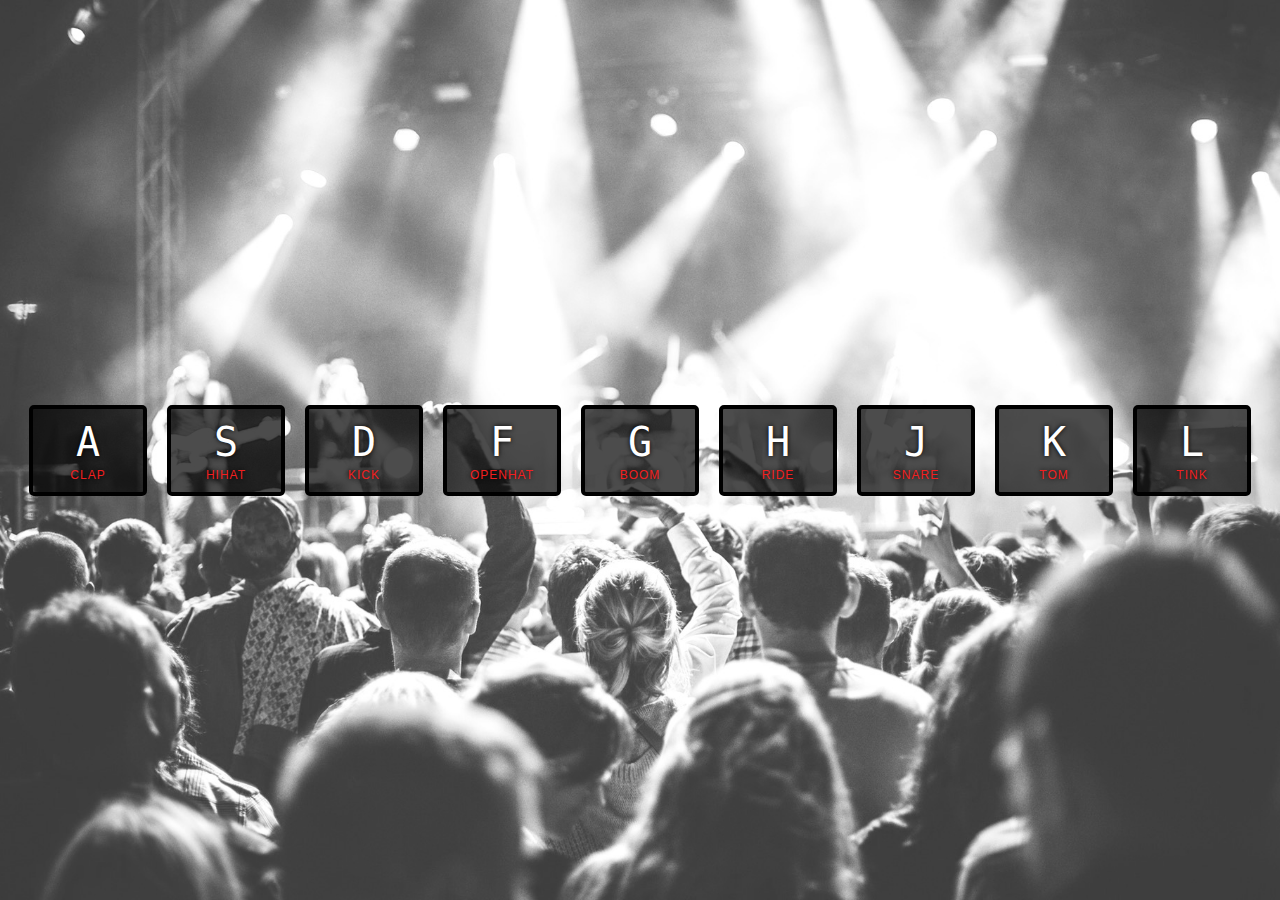
<file: 01- Drum Kit/index.html>
<!DOCTYPE html>
<html lang="en">
<head>
  <meta charset="UTF-8">
  <title>JS Drum Kit</title>
  <link rel="stylesheet" href="style.css">
  <link rel="shortcut icon" type="image/png" href="../assets/favion-JS3.png">
</head>

<body>

  <div class="keys">
    <div data-key="65" class="key">
      <kbd>A</kbd>
      <span class="sound">clap</span>
    </div>
    <div data-key="83" class="key">
      <kbd>S</kbd>
      <span class="sound">hihat</span>
    </div>
    <div data-key="68" class="key">
      <kbd>D</kbd>
      <span class="sound">kick</span>
    </div>
    <div data-key="70" class="key">
      <kbd>F</kbd>
      <span class="sound">openhat</span>
    </div>
    <div data-key="71" class="key">
      <kbd>G</kbd>
      <span class="sound">boom</span>
    </div>
    <div data-key="72" class="key">
      <kbd>H</kbd>
      <span class="sound">ride</span>
    </div>
    <div data-key="74" class="key">
      <kbd>J</kbd>
      <span class="sound">snare</span>
    </div>
    <div data-key="75" class="key">
      <kbd>K</kbd>
      <span class="sound">tom</span>
    </div>
    <div data-key="76" class="key">
      <kbd>L</kbd>
      <span class="sound">tink</span>
    </div>
  </div>

  <!-- Where all the audio data goes -->
  <audio data-key="65" src="sounds/clap.wav"></audio>
  <audio data-key="83" src="sounds/hihat.wav"></audio>
  <audio data-key="68" src="sounds/kick.wav"></audio>
  <audio data-key="70" src="sounds/openhat.wav"></audio>
  <audio data-key="71" src="sounds/boom.wav"></audio>
  <audio data-key="72" src="sounds/ride.wav"></audio>
  <audio data-key="74" src="sounds/snare.wav"></audio>
  <audio data-key="75" src="sounds/tom.wav"></audio>
  <audio data-key="76" src="sounds/tink.wav"></audio>

<script type="text/javascript" src="main.js"></script>

</body>
</html>
</file>
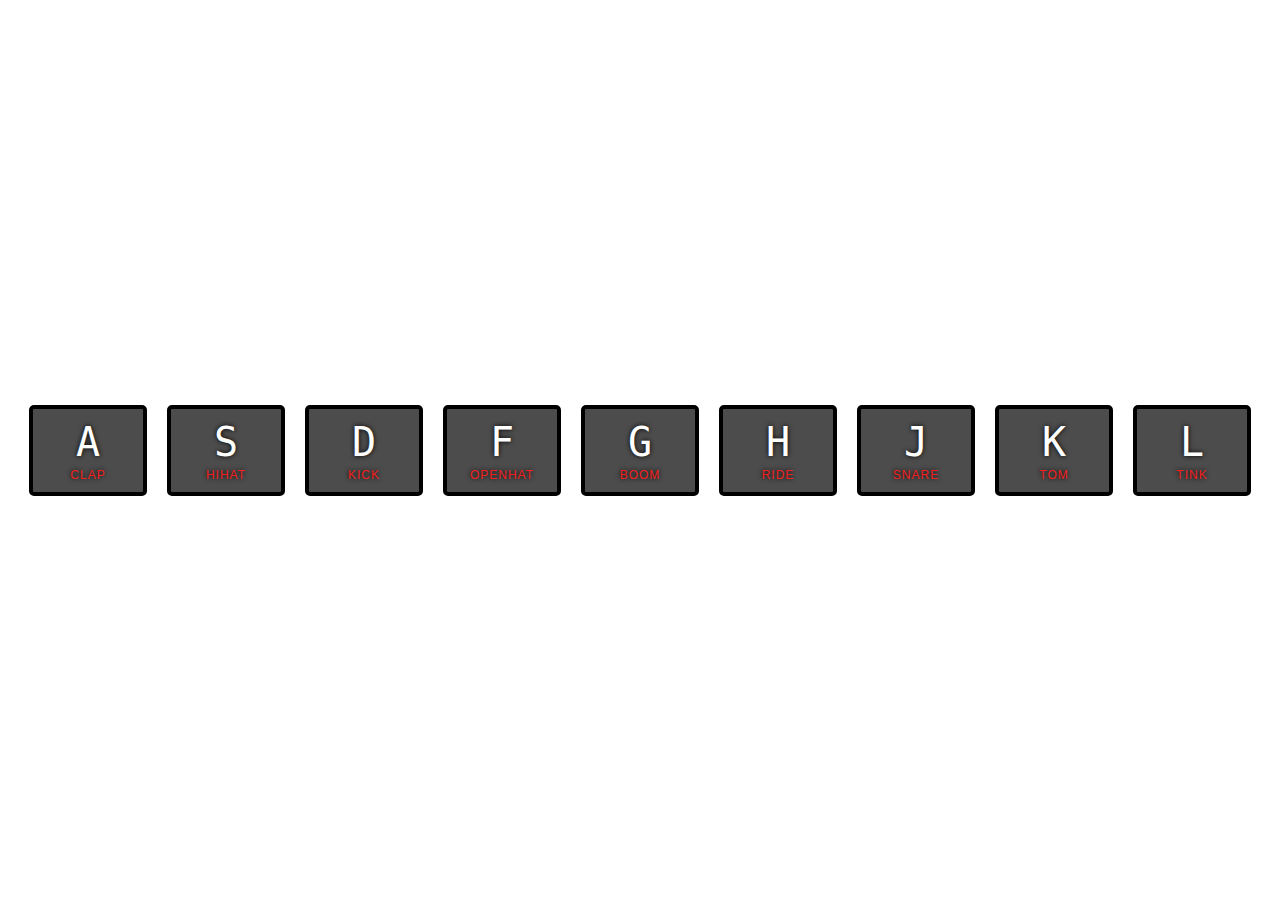
<file: 01-Drum Kit/01.html>
<!DOCTYPE html>
<html lang="en">
<head>
  <meta charset="UTF-8">
  <title>JS Drum Kit</title>
  <link rel="stylesheet" href="style.css">
</head>

<body>

  <div class="keys">
    <div data-key="65" class="key">
      <kbd>A</kbd>
      <span class="sound">clap</span>
    </div>
    <div data-key="83" class="key">
      <kbd>S</kbd>
      <span class="sound">hihat</span>
    </div>
    <div data-key="68" class="key">
      <kbd>D</kbd>
      <span class="sound">kick</span>
    </div>
    <div data-key="70" class="key">
      <kbd>F</kbd>
      <span class="sound">openhat</span>
    </div>
    <div data-key="71" class="key">
      <kbd>G</kbd>
      <span class="sound">boom</span>
    </div>
    <div data-key="72" class="key">
      <kbd>H</kbd>
      <span class="sound">ride</span>
    </div>
    <div data-key="74" class="key">
      <kbd>J</kbd>
      <span class="sound">snare</span>
    </div>
    <div data-key="75" class="key">
      <kbd>K</kbd>
      <span class="sound">tom</span>
    </div>
    <div data-key="76" class="key">
      <kbd>L</kbd>
      <span class="sound">tink</span>
    </div>
  </div>

  <!-- Where all the audio data goes -->
  <audio data-key="65" src="sounds/clap.wav"></audio>
  <audio data-key="83" src="sounds/hihat.wav"></audio>
  <audio data-key="68" src="sounds/kick.wav"></audio>
  <audio data-key="70" src="sounds/openhat.wav"></audio>
  <audio data-key="71" src="sounds/boom.wav"></audio>
  <audio data-key="72" src="sounds/ride.wav"></audio>
  <audio data-key="74" src="sounds/snare.wav"></audio>
  <audio data-key="75" src="sounds/tom.wav"></audio>
  <audio data-key="76" src="sounds/tink.wav"></audio>

<script type="text/javascript" src="main.js"></script>

</body>
</html>
</file>
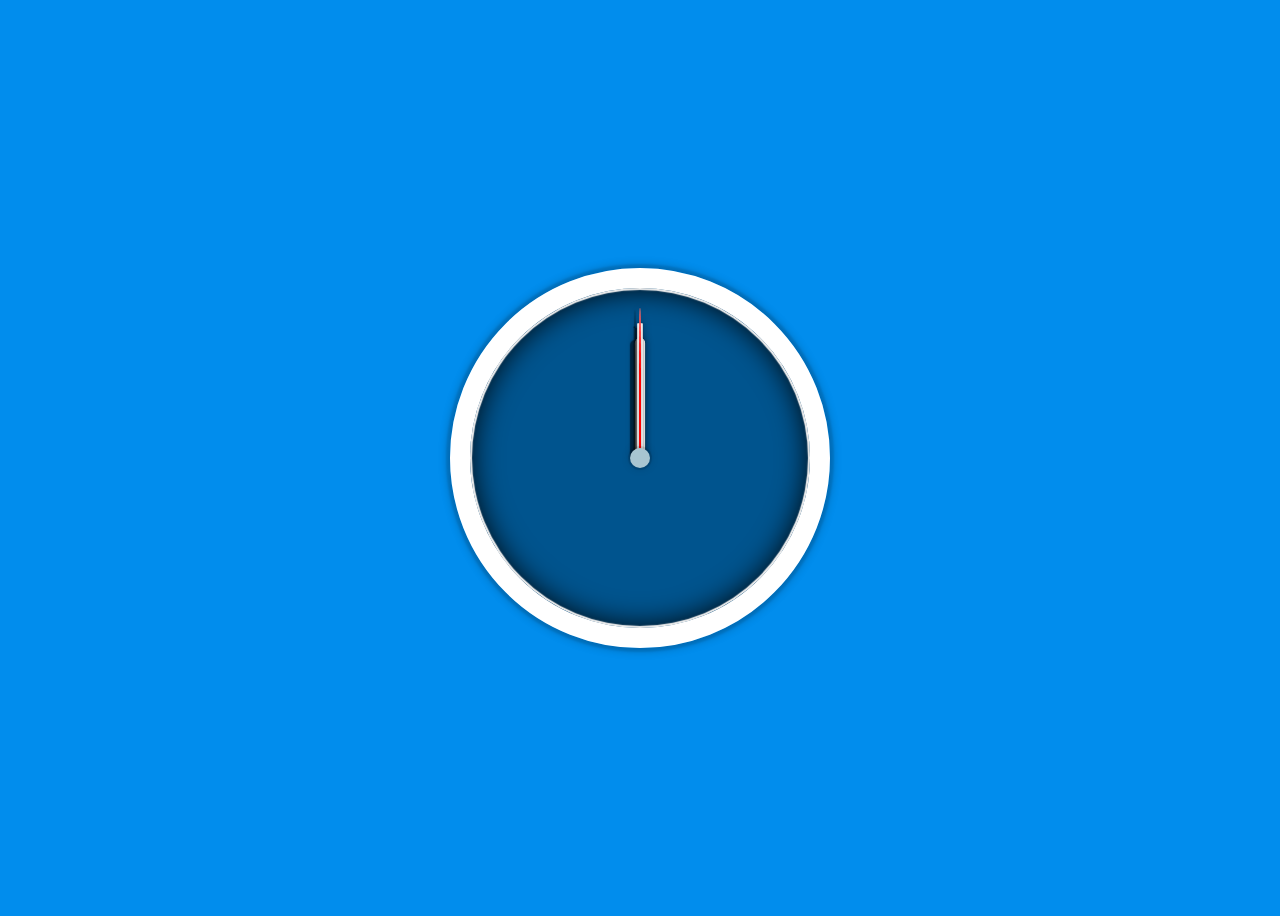
<file: 02-Clock/02.html>
<!DOCTYPE html>
<html lang="en">
<head>
    <meta charset="UTF-8">
    <title>JS + CSS Clock</title>
    <link rel="stylesheet" href="02.css">
</head>
<body>


<div class="clock">
    <div class="clock-face">
        <div class="hand hour-hand"></div>
        <div class="hand min-hand"></div>
        <div class="hand second-hand"></div>
    </div>
</div>


<script>
//    const secHand = document.getElementsByClassName("second-hand")[0];
    const secHand = document.querySelector('.second-hand');
    const minHand = document.querySelector('.min-hand');
    const hourHand = document.querySelector('.hour-hand');
	
    function setDate() {
        const date = new Date();
		
        const second = date.getSeconds();
        const secondDeg = (90 + (second / 60) * 360);

        const min = date.getMinutes();
        const minDeg = (90 + (min / 60) * 360);

        const hour = date.getHours();
        const hourDeg = (90 + (hour / 12) * 360 + (min / 12 / 60) * 360);// 加入分钟所占的时间，使时针可以缓慢地移动

		
		if (secondDeg === 90) secHand.style.transition = 'all 0s';
		else secHand.style.transition = 'all 0.05s cubic-bezier(0.9, 0.54, 0.26, 1.68)';
		
		if (minDeg === 90) minHand.style.transition = 'all 0s';
		else minHand.style.transition = 'all 0.1s cubic-bezier(0.9, 0.54, 0.26, 1.68)';
		
//		if (hourDeg === 116.5) hourHand.style.transition = 'all 0s';
//		else hourHand.style.transition = 'all 3s';
		
        secHand.style.transform = `rotate(${ secondDeg }deg)`;
        minHand.style.transform = `rotate(${ minDeg }deg)`;
        hourHand.style.transform = `rotate(${ hourDeg }deg)`;

        console.log(`${hour}:${min}:${second} - ${hourDeg}:${minDeg}:${secondDeg}` );
    }
//    setDate();
    setInterval(setDate, 1000);
</script>
	
<script>
	
	let secondDeg = 0,
	minDeg = 0,
	hourDeg = 0;

	function initDate() {
		const date = new Date();
		const second = date.getSeconds();
		secondDeg = 90 + (second / 60) * 360;
		const min = date.getMinutes();
		minDeg = 90 + (min / 60) * 360 + ((second / 60) / 60) * 360;
		const hour = date.getHours();
		hourDeg = 90 + (hour / 12) * 360 + ((min / 60) / 12) * 360 + (((second / 60) / 60) / 12) * 360;
	}
	
	function updateDate() {
		secondDeg += (1 / 60) * 360;
		minDeg += ((1 / 60) / 60) * 360;
		hourDeg += (((1 / 60) / 60) / 12);
		
		secHand.style.transform = `rotate(${ s }deg)`;
		minHand.style.transform = `rotate(${ m }deg)`;
		hourHand.style.transform = `rotate(${ h }deg)`;
		
		console.log(`${hourDeg}:${minDeg}:${secondDeg}` );
	}
	
</script>
</body>
</html>
</file>
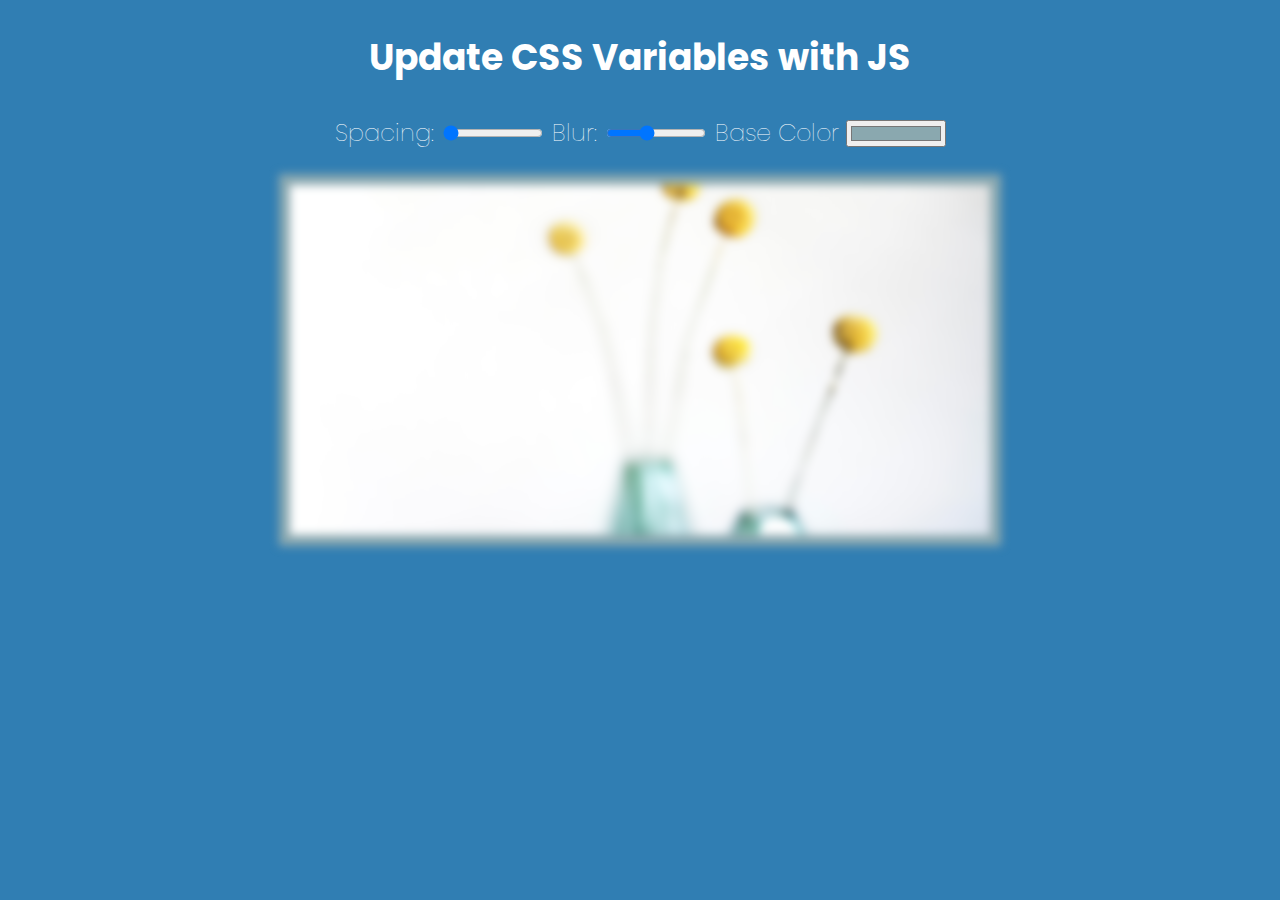
<file: 03-Image Editor/03.html>
<!DOCTYPE html>
<html lang="en">
<head>
  <meta charset="UTF-8">
  <title>Scoped CSS Variables and JS</title>
</head>
<body>
  <h2>Update CSS Variables with JS</span></h2>

  <div class="controls">
    <label for="spacing">Spacing:</label>
    <input type="range" name="spacing" min="10" max="200" value="10" data-sizing="px">

    <label for="blur">Blur:</label>
    <input type="range" name="blur" min="0" max="25" value="10" data-sizing="px">

    <label for="base">Base Color</label>
    <input type="color" name="base" value="#8aa8af">
	<br>
	  
  </div>

  <img src="03.jpg" style="width:700px;height:350px;">

  <style>

    @import url('https://fonts.googleapis.com/css2?family=Poppins&family=Raleway:wght@400;600&display=swap');
    
	  :root {
		  --spacing: 11px;
		  --blur: 5px;
		  --base: #8aa8af;
	  }
	  
	  img {
		  padding: var(--spacing);
		  background: var(--base);
		  filter: blur(var(--blur));
	  }
	  
	  .hl {
		  color: var(--base);
	  }

	  
    body {
      text-align: center;
    }

    body {
      background: #307EB3;
      color: white;
      font-family: 'Poppins', sans-serif;
      font-weight: 100;
      font-size: 1.5em;
    }

    .controls {
      margin-bottom: 1em;
    }

    input {
      width:100px;
    }
	  
	  
  </style>

  <script>
	  const inputs = document.querySelectorAll('.controls input');	  
	  
	  function handleUpdate() {
		  const suffix = this.dataset.sizing || ''; // according to data-sizing to get parameter 
		  document.documentElement.style.setProperty(`--${this.name}`, this.value + suffix); // setting the value of page variables
		  document.getElementById(`code-${this.name}`).innerText = this.value + suffix; // showing webpage value
	  }
	  
	  inputs.forEach( input => input.addEventListener('change', handleUpdate));
	  inputs.forEach( input => input.addEventListener('mousemove', handleUpdate)); // showing dynamic changes
	  
	  
//	  The following are used for handle across browser issues
//	  var EventUtil = {
//		  addHandler : function(element, type, handler) {
//			  if (element.addEventListener) {
//				  element.addEventListener(type, handler, false);
//			  } else if (element.attachEvent) {
//				  element.attachEvent("on" + type, handler);
//			  } else {
//				  element["on" + type] = handler;
//			  }
//		  },
//		  
//		  removeHandler: function(element, type, handler) {
//			  if (element.removeEventListener) {
//				  element.removeEventListener(type, handler, false);
//			  } else if (element.detachEvent) {
//				  element.attachEvent("on" + type, handler);
//			  } else {
//				  element["on" + type] = null;
//			  }
//		  }
//	  };
//	  
//	  if (!NodeList.prototype.forEach) {
//    NodeList.prototype.forEach = function(fn, scope) {
//        for(var i = 0, len = this.length; i < len; ++i) {
//            fn.call(scope, this[i], i, this);
//        }
//    }
//};
//	  
//	  inputs.forEach( input => EventUtil.addHandler(input, 'change', handleUpdate));
//	  inputs.forEach( input => EventUtil.addHandler(input, 'mousemove', handleUpdate));
	 
	  
  </script>

</body>
</html>
</file>
<file: 01- Drum Kit/style.css>
html {
  font-size: 10px;
  background:url(concert.jpeg) bottom center;
  background-size: cover;
}

body,html {
  margin: 0;
  padding: 0;
  font-family: sans-serif;
}

.keys {
  display:flex;
  flex:1;
  min-height:100vh;
  align-items: center;
  justify-content: center;
}

.key {
  border:4px solid black;
  border-radius:5px;
  margin:1rem;
  font-size: 1.5rem;
  padding:1rem .5rem;
  transition:all .07s; /* Changes how fast the transformation will go */
  width:100px;
  text-align: center;
  color:white;
  background:rgba(0,0,0,0.7);
  text-shadow:0 0 5px black;
}

/* Adds the animation when we add this class to a key */
.playing {
  transform:scale(1.1);
  border-color:#f21f1f;
  box-shadow: 0 0 10px #f21f31;
}

kbd {
  display: block;
  font-size: 40px;
}

.sound {
  font-size: 1.2rem;
  text-transform: uppercase;
  letter-spacing: 1px;
  color:#f21f1f;
}
</file>
<file: 01-Drum Kit/style.css>
html {
  font-size: 10px;
  background: url(http://i.imgur.com/b9r5sEL.jpg) bottom center;
  background-size: cover;
}

body,html {
  margin: 0;
  padding: 0;
  font-family: sans-serif;
}

.keys {
  display:flex;
  flex:1;
  min-height:100vh;
  align-items: center;
  justify-content: center;
}

.key {
  border:4px solid black;
  border-radius:5px;
  margin:1rem;
  font-size: 1.5rem;
  padding:1rem .5rem;
  transition:all .07s; /* Changes how fast the transformation will go */
  width:100px;
  text-align: center;
  color:white;
  background:rgba(0,0,0,0.7);
  text-shadow:0 0 5px black;
}

/* Adds the animation when we add this class to a key */
.playing {
  transform:scale(1.1);
  border-color:#f21f1f;
  box-shadow: 0 0 10px #f21f31;
}

kbd {
  display: block;
  font-size: 40px;
}

.sound {
  font-size: 1.2rem;
  text-transform: uppercase;
  letter-spacing: 1px;
  color:#f21f1f;
}
</file>
<file: 02-Clock/02.css>
html {
    background: #018DED url(https://unsplash.it/1500/1000?image=881&blur=5);
    background-size:cover;
    font-family:'helvetica neue';
    text-align: center;
    font-size: 10px;
}

body {
    font-size: 2rem;
    display:flex;
    flex:1;
    min-height: 100vh;
    align-items: center;
}

.clock {
    width: 30rem;
    height: 30rem;
    border:20px solid white;
    border-radius:50%;
    margin:50px auto;
    position: relative;
    padding:2rem;
    background: rgba(0, 0, 0, .4);
    box-shadow:
            0 0 2px 4px rgba(0,0,0,0.1),
            inset 0 0 1px 2px #EFEFEF,
            inset 0 0 30px black,
            0 0 10px 3px rgba(0,0,0,0.2);
}

.clock-face {
    position: relative;
    width: 100%;
    height: 100%;
}

.hand {
    width:50%;
    background:#fff;
    position: absolute;
    top:50%;
    right: 50%;
    box-shadow:
            0 0 0 .1px #fff,
            0 0 0 1px rgba(0,0,0,0.1),
            0 0 8px rgba(0,0,0,0.4),
            2px 5px 1px rgba(0, 0, 0, .5);
    transform-origin: 100% 50%;
    transform: rotate(90deg);

    transition-timing-function: cubic-bezier(0.9, 0.54, 0.26, 1.68);
}

.clock-face:after {
    width: 1em;
    height: 1em;
    left: 50%;
    top: 50%;
    position: absolute;
    display: block;
    content: '';
    background-color: #a8c5d1;
    border-radius: 50%;
    box-shadow:
            0 0 0 2px rgba(0,0,0,0.1),
            0 0 10px rgba(0,0,0,0.2);
    transform: translate(-50%, -50%);
}

.hour-hand {
    width: 40%;
    height:10px;
    margin-top: -5px;
    border-bottom-left-radius: .5em;
    border-top-left-radius: .5em;
    transition: all 3s;
}

.min-hand {
    width: 45%;
    height:5px;
    margin-top: -2.5px;
    transition: all .1s cubic-bezier(0.9, 0.54, 0.26, 1.68);
}

.second-hand {
    height: 2px;
    margin-top: -1px;
    border-bottom-left-radius: 100%;
    border-top-left-radius: 100%;
    transition: all .05s cubic-bezier(0.9, 0.54, 0.26, 1.68);
    background-color: red;
}
</file>
